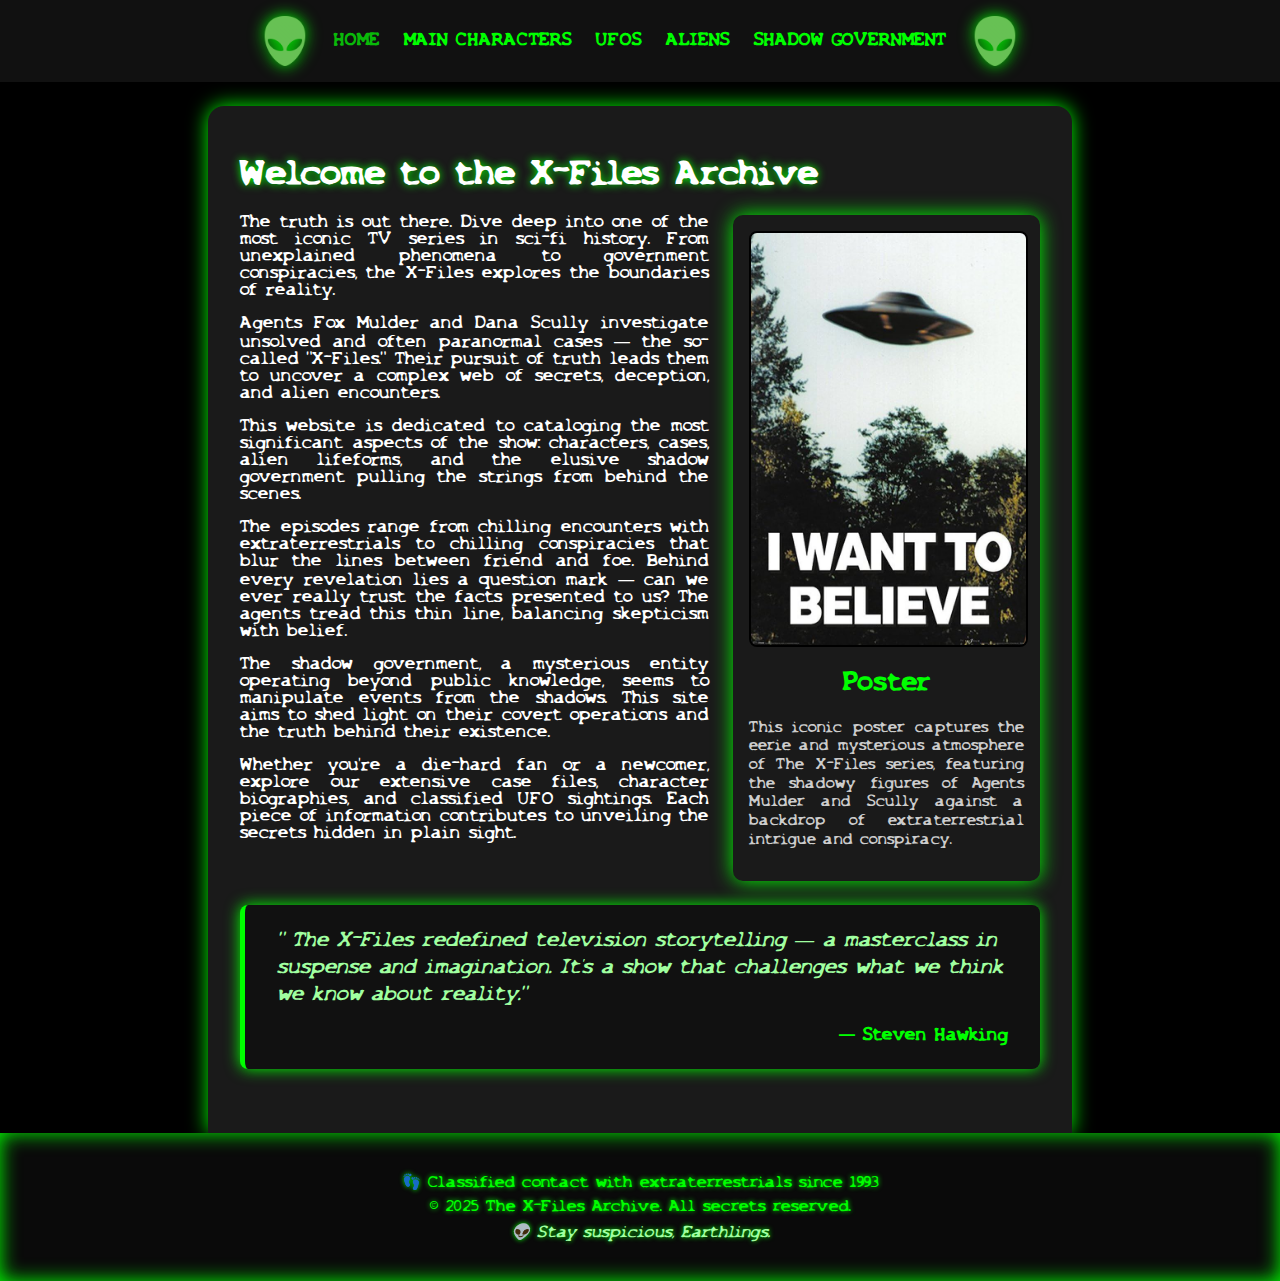
<file: index.html>
<!DOCTYPE html>
<html lang="en">

<head>
    <meta charset="UTF-8">
    <meta name="viewport" content="width=device-width, initial-scale=1.0">
    <title>X-akták</title>
    <link rel="stylesheet" href="style.css">
    <link rel="icon" href="assets/images/face.webp">

</head>

<body>
    <header>
        <nav>
            <ul>
                <img src="assets/images/face.webp" alt="Alien Left" class="alien-icon left" />
                <li><a href="index.html" class="active">Home</a></li>
                <li><a href="characters.html">Main Characters</a></li>
                <li><a href="ufos.html">UFOs</a></li>
                <li><a href="aliens.html">Aliens</a></li>
                <li><a href="shadow-government.html">Shadow Government</a></li>
                <img src="assets/images/face.webp" alt="Alien Left" class="alien-icon left" />
            </ul>
        </nav>
    </header>
    <main class="container">
        <h1>Welcome to the X-Files Archive</h1>

        <div class="card">
            <img src="assets/images/poster.jpg" alt="Fox Mulder" />
            <h2>Poster</h2>
            <p>This iconic poster captures the eerie and mysterious atmosphere of The X-Files series, featuring the
                shadowy figures of Agents Mulder and Scully against a backdrop of extraterrestrial intrigue and
                conspiracy.</p>
        </div>
        <p>
            The truth is out there. Dive deep into one of the most iconic TV series in sci-fi history. From unexplained
            phenomena to government conspiracies, the X-Files explores the boundaries of reality.
        </p>
        <p>
            Agents Fox Mulder and Dana Scully investigate unsolved and often paranormal cases — the so-called "X-Files."
            Their pursuit of truth leads them to uncover a complex web of secrets, deception, and alien encounters.
        </p>
        <p>
            This website is dedicated to cataloging the most significant aspects of the show: characters, cases, alien
            lifeforms, and the elusive shadow government pulling the strings from behind the scenes.
        </p>
        <p>
            The episodes range from chilling encounters with extraterrestrials to chilling conspiracies that blur the
            lines between friend and foe. Behind every revelation lies a question mark — can we ever really trust the
            facts presented to us? The agents tread this thin line, balancing skepticism with belief.
        </p>




        <p>
            The shadow government, a mysterious entity operating beyond public knowledge, seems to manipulate events
            from the shadows. This site aims to shed light on their covert operations and the truth behind their
            existence.
        </p>

        <p>
            Whether you're a die-hard fan or a newcomer, explore our extensive case files, character biographies, and
            classified UFO sightings. Each piece of information contributes to unveiling the secrets hidden in plain
            sight.
        </p>

        <section class="quote-section">
            <blockquote>
                " The X-Files redefined television storytelling — a masterclass in suspense and imagination. It’s a show
                that challenges what we think we know about reality."
            </blockquote>
            <cite>— Steven Hawking</cite>
        </section>


        
        
    </main>
    
    <footer class="site-footer">
        <div class="footer-content">
          <p>👣 Classified contact with extraterrestrials since 1993</p>
          <p>&copy; 2025 The X-Files Archive. All secrets reserved.</p>
          <p class="footer-credits">👽 Stay suspicious, Earthlings.</p>
        </div>
      </footer>


</body>

</html>
</file>
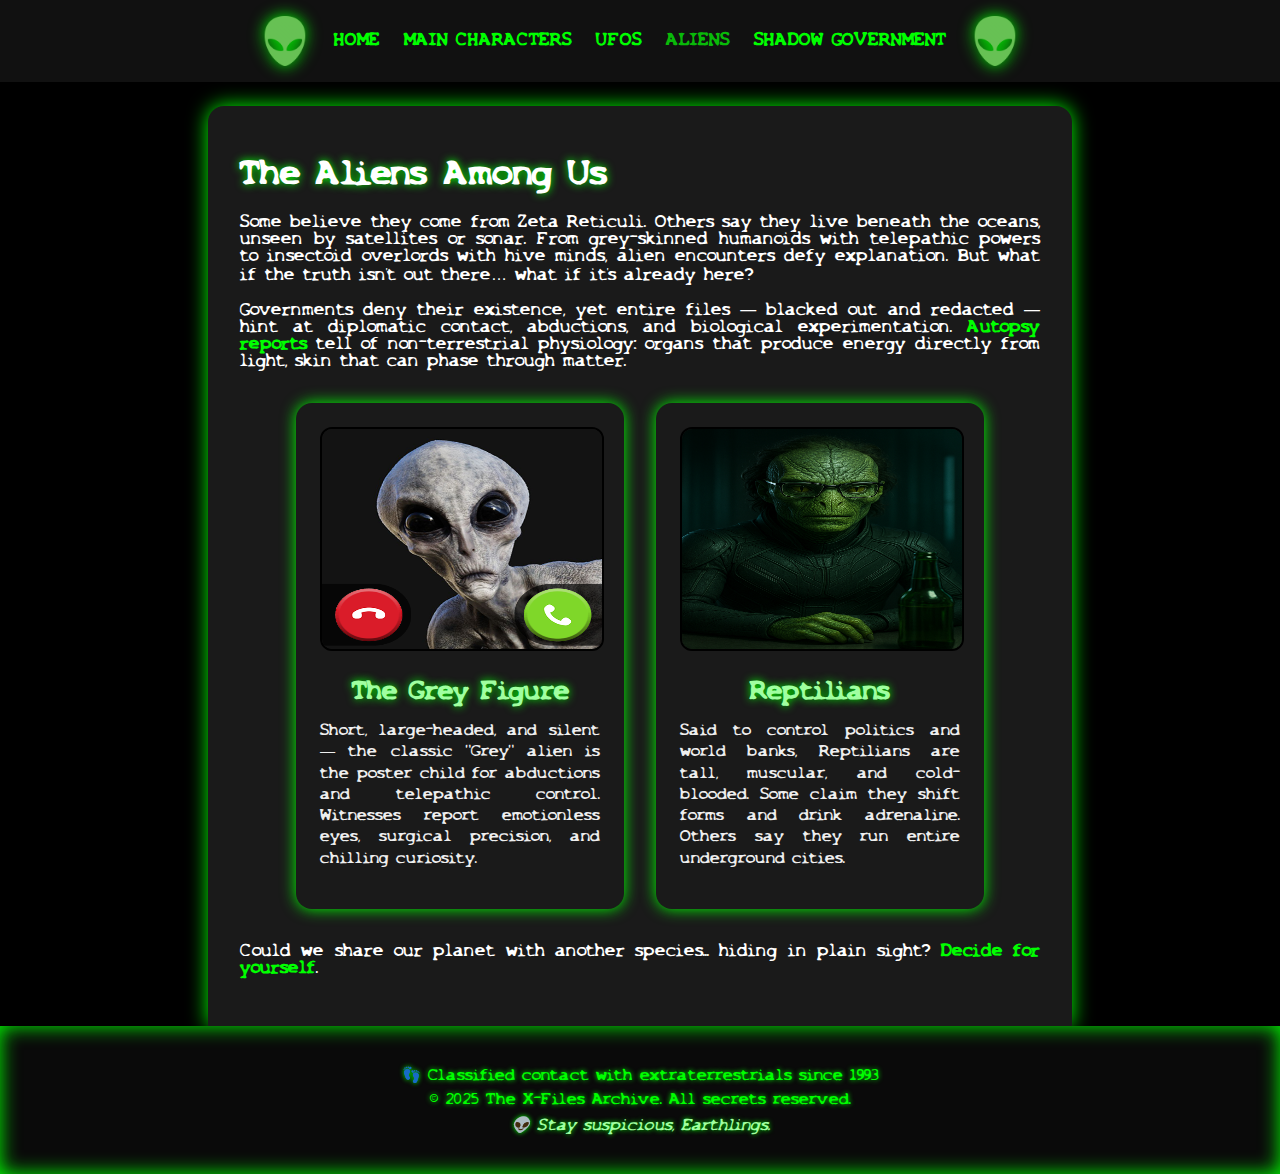
<file: aliens.html>
<!DOCTYPE html>
<html lang="en">

<head>
    <meta charset="UTF-8">
    <meta name="viewport" content="width=device-width, initial-scale=1.0">
    <title>X-akták</title>
    <link rel="stylesheet" href="style.css">
    <link rel="icon" href="assets/images/face.webp">

</head>

<body>
    <header>
        <nav>
            <ul>
                <img src="assets/images/face.webp" alt="Alien Left" class="alien-icon left" />
                <li><a href="index.html">Home</a></li>
                <li><a href="characters.html">Main Characters</a></li>
                <li><a href="ufos.html">UFOs</a></li>
                <li><a href="aliens.html" class="active">Aliens</a></li>
                <li><a href="shadow-government.html">Shadow Government</a></li>
                <img src="assets/images/face.webp" alt="Alien Left" class="alien-icon left" />
            </ul>
        </nav>
    </header>
    <main class="container">
        <h1>The Aliens Among Us</h1>

  <p>
    Some believe they come from Zeta Reticuli. Others say they live beneath the oceans, unseen by satellites or sonar. From grey-skinned humanoids with telepathic powers to insectoid overlords with hive minds, alien encounters defy explanation. But what if the truth isn’t out there… what if it’s already here?
  </p>

  <p>
    Governments deny their existence, yet entire files — blacked out and redacted — hint at diplomatic contact, abductions, and biological experimentation. <a href="https://hu.wikipedia.org/wiki/H%C3%BCll%C5%91k">Autopsy reports</a> tell of non-terrestrial physiology: organs that produce energy directly from light, skin that can phase through matter.
  </p>

  <div class="alien-cards">
    <div class="alien-card">
      <img src="assets/images/unnamed.png" alt="Grey Alien">
      <h2>The Grey Figure</h2>
      <p>
        Short, large-headed, and silent — the classic "Grey" alien is the poster child for abductions and telepathic control. Witnesses report emotionless eyes, surgical precision, and chilling curiosity.
      </p>
    </div>

    <div class="alien-card">
      <img src="assets/images/reptillian.png" alt="Reptilian Alien">
      <h2>Reptilians</h2>
      <p>
        Said to control politics and world banks, Reptilians are tall, muscular, and cold-blooded. Some claim they shift forms and drink adrenaline. Others say they run entire underground cities.
      </p>
    </div>
  </div>

  <p style="margin-top: 35px;">
    Could we share our planet with another species... hiding in plain sight? <a href="https://hu.wikipedia.org/wiki/H%C3%BCll%C5%91k">Decide for yourself</a>.
  </p>

        
        
    </main>
    
    <footer class="site-footer">
        <div class="footer-content">
          <p>👣 Classified contact with extraterrestrials since 1993</p>
          <p>&copy; 2025 The X-Files Archive. All secrets reserved.</p>
          <p class="footer-credits">👽 Stay suspicious, Earthlings.</p>
        </div>
      </footer>


</body>

</html>
</file>
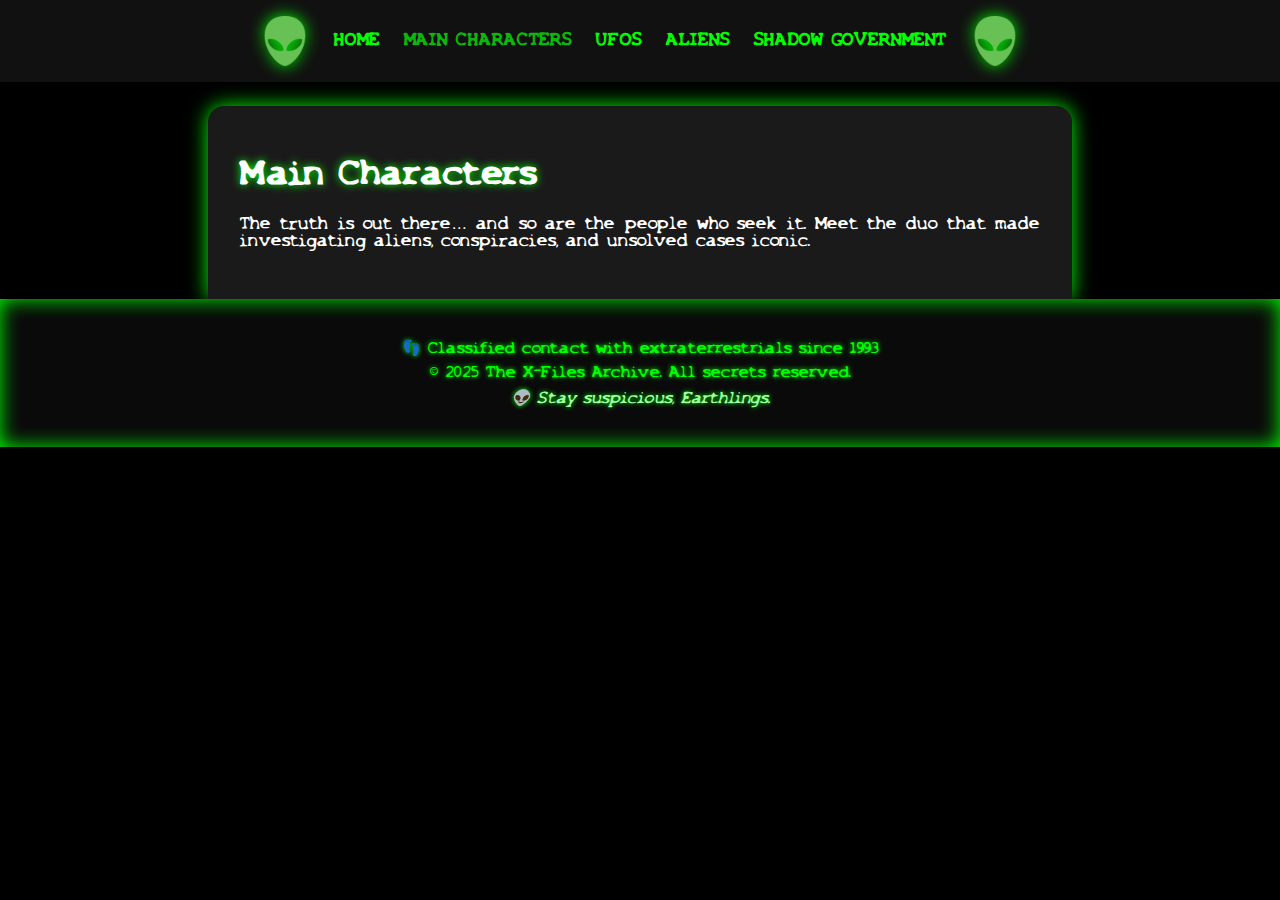
<file: characters.html>
<!DOCTYPE html>
<html lang="en">

<head>
    <meta charset="UTF-8">
    <meta name="viewport" content="width=device-width, initial-scale=1.0">
    <title>X-akták</title>
    <link rel="stylesheet" href="style.css">
    <link rel="icon" href="assets/images/face.webp">
</head>

<body>
    <header>
        <nav>
            <ul>
                <img src="assets/images/face.webp" alt="Alien Left" class="alien-icon left" />
                <li><a href="index.html" class="">Home</a></li>
                <li><a href="characters.html" class="active">Main Characters</a></li>
                <li><a href="ufos.html">UFOs</a></li>
                <li><a href="aliens.html">Aliens</a></li>
                <li><a href="shadow-government.html">Shadow Government</a></li>
                <img src="assets/images/face.webp" alt="Alien Left" class="alien-icon left" />
            </ul>
        </nav>
    </header>
    <main class="container">
            <h1>Main Characters</h1>
            <p>The truth is out there… and so are the people who seek it. Meet the duo that made investigating aliens, conspiracies, and unsolved cases iconic.</p>
          


        
        
    </main>
    
    <footer class="site-footer">
        <div class="footer-content">
          <p>👣 Classified contact with extraterrestrials since 1993</p>
          <p>&copy; 2025 The X-Files Archive. All secrets reserved.</p>
          <p class="footer-credits">👽 Stay suspicious, Earthlings.</p>
        </div>
      </footer>


</body>

</html>
</file>
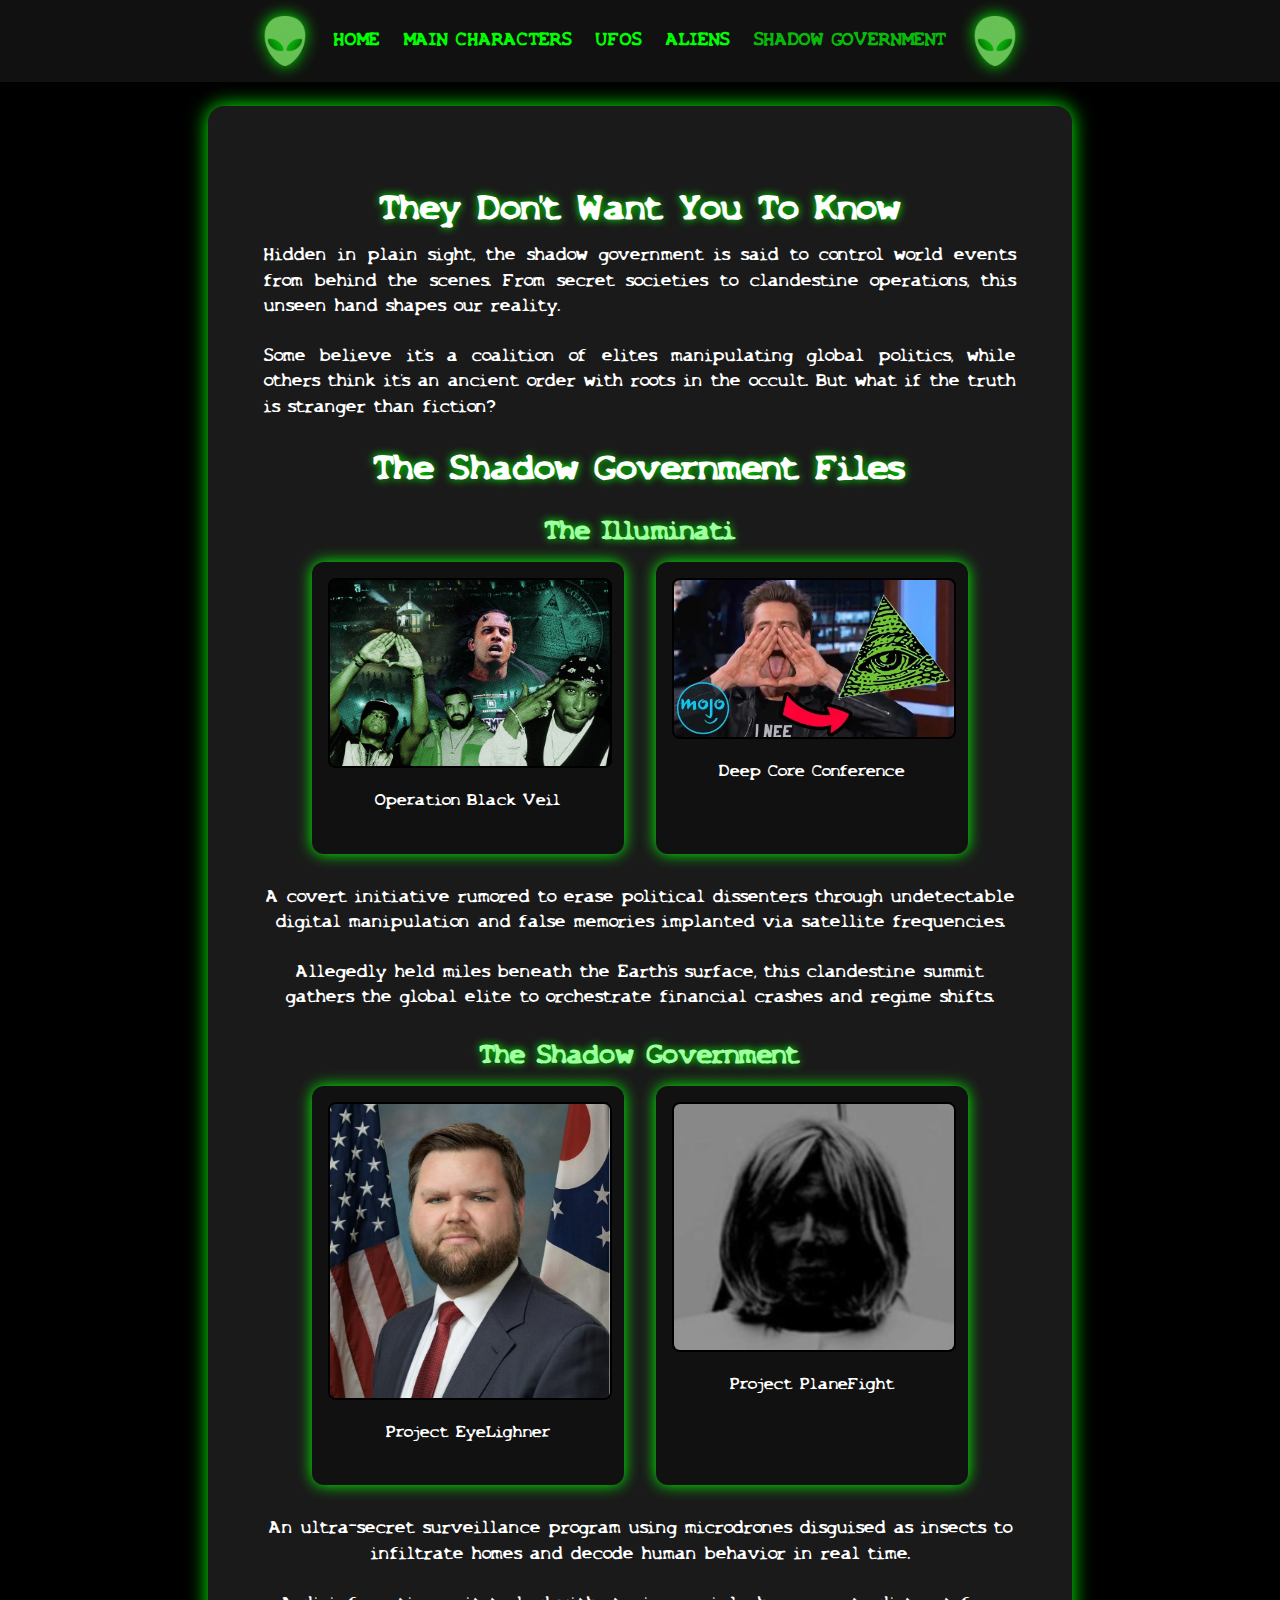
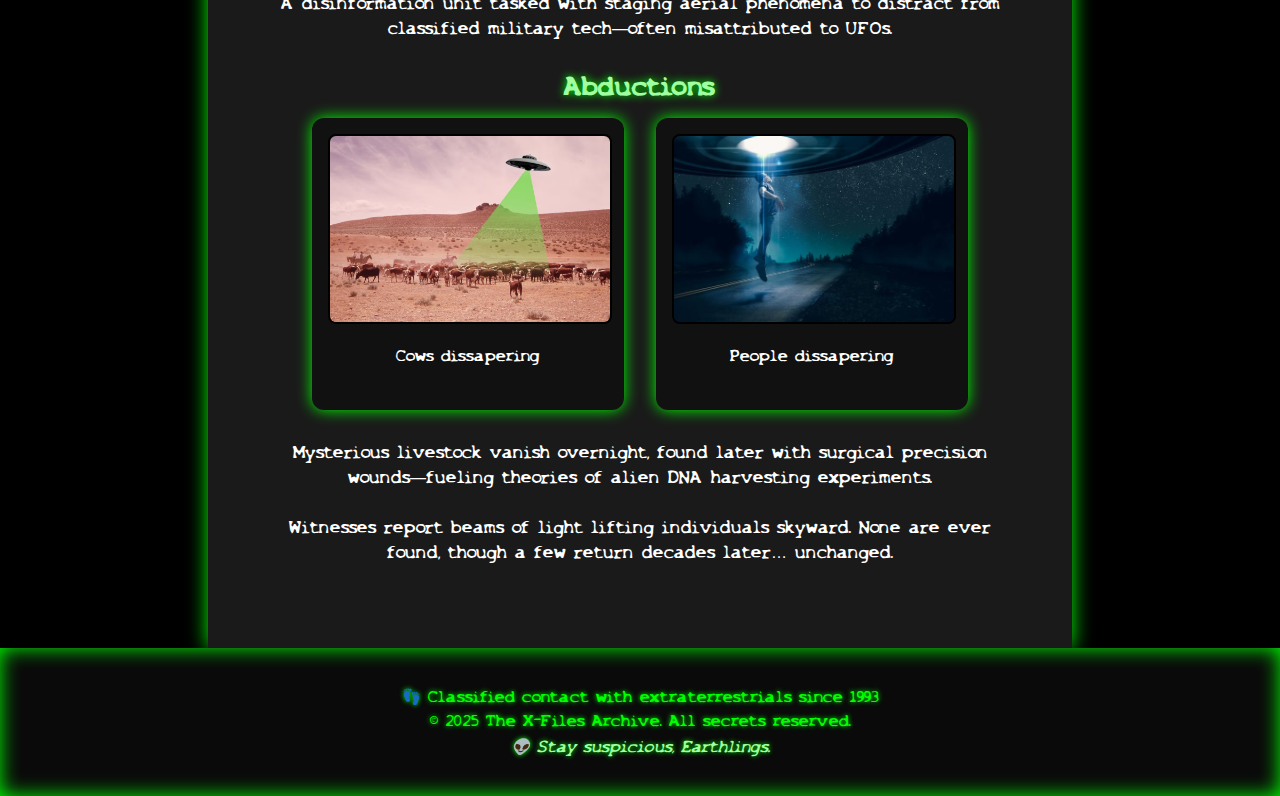
<file: shadow-government.html>
<!DOCTYPE html>
<html lang="en">

<head>
    <meta charset="UTF-8">
    <meta name="viewport" content="width=device-width, initial-scale=1.0">
    <title>X-akták</title>
    <link rel="stylesheet" href="style.css">
    <link rel="icon" href="assets/images/face.webp">

</head>

<body>
    <header>
        <nav>
            <ul>
                <img src="assets/images/face.webp" alt="Alien Left" class="alien-icon left" />
                <li><a href="index.html">Home</a></li>
                <li><a href="characters.html">Main Characters</a></li>
                <li><a href="ufos.html">UFOs</a></li>
                <li><a href="aliens.html">Aliens</a></li>
                <li><a href="shadow-government.html" class="active">Shadow Government</a></li>
                <img src="assets/images/face.webp" alt="Alien Left" class="alien-icon left" />
            </ul>
        </nav>
    </header>
    <main class="container">
        <div class="shadow-library">
            <h1>They Don't Want You To Know</h1>

            <p>
                Hidden in plain sight, the shadow government is said to control world events from behind the scenes.
                From
                secret societies to clandestine operations, this unseen hand shapes our reality.
            </p>

            <p>
                Some believe it’s a coalition of elites manipulating global politics, while others think it’s an ancient
                order with roots in the occult. But what if the truth is stranger than fiction?
            </p>


            <h1>The Shadow Government Files</h1>
            <div class="centered-text">
            <h2>The Illuminati</h2>
            <div class="gallery">
                <div class="gallery-item">
                    <img src="assets\images\conspiracies.webp" alt="Classified Document 1">
                    <p>Operation Black Veil</p>
                </div>
                <div class="gallery-item">
                    <img src="assets\images\Conspiracy.webp" alt="Hidden Council Meeting">
                    <p>Deep Core Conference</p>
                </div>

            </div>
            <p>A covert initiative rumored to erase political dissenters through undetectable digital manipulation and
                false memories implanted via satellite frequencies.</p>
            <p>Allegedly held miles beneath the Earth’s surface, this clandestine summit gathers the global elite to
                orchestrate financial crashes and regime shifts.</p>


            <h2>The Shadow Government</h2>
            <div class="gallery">

                <div class="gallery-item">
                    <img src="assets\images\vacne.png" alt="Secret Surveillance">
                    <p>Project EyeLighner</p>
                </div>
                <div class="gallery-item">
                    <img src="assets\images\mac.jpg" alt="Secret Surveillance">
                    <p>Project PlaneFight</p>
                </div>
            </div>
            <p>An ultra-secret surveillance program using microdrones disguised as insects to infiltrate homes and
                decode human behavior in real time.</p>
            <p>A disinformation unit tasked with staging aerial phenomena to distract from classified military
                tech—often misattributed to UFOs.</p>

            <h2>Abductions</h2>
            <div class="gallery">

                <div class="gallery-item">
                    <img src="assets\images\cow.avif" alt="Secret Surveillance">
                    <p>Cows dissapering</p>
                </div>
                <div class="gallery-item">
                    <img src="assets\images\floating.jpg" alt="Secret Surveillance">
                    <p>People dissapering</p>
                </div>
            </div>
            <p>Mysterious livestock vanish overnight, found later with surgical precision wounds—fueling theories of
                alien DNA harvesting experiments.</p>
            <p>Witnesses report beams of light lifting individuals skyward. None are ever found, though a few return
                decades later… unchanged.</p></div>

    </main>

    <footer class="site-footer">
        <div class="footer-content">
            <p>👣 Classified contact with extraterrestrials since 1993</p>
            <p>&copy; 2025 The X-Files Archive. All secrets reserved.</p>
            <p class="footer-credits">👽 Stay suspicious, Earthlings.</p>
        </div>
    </footer>


</body>

</html>
</file>
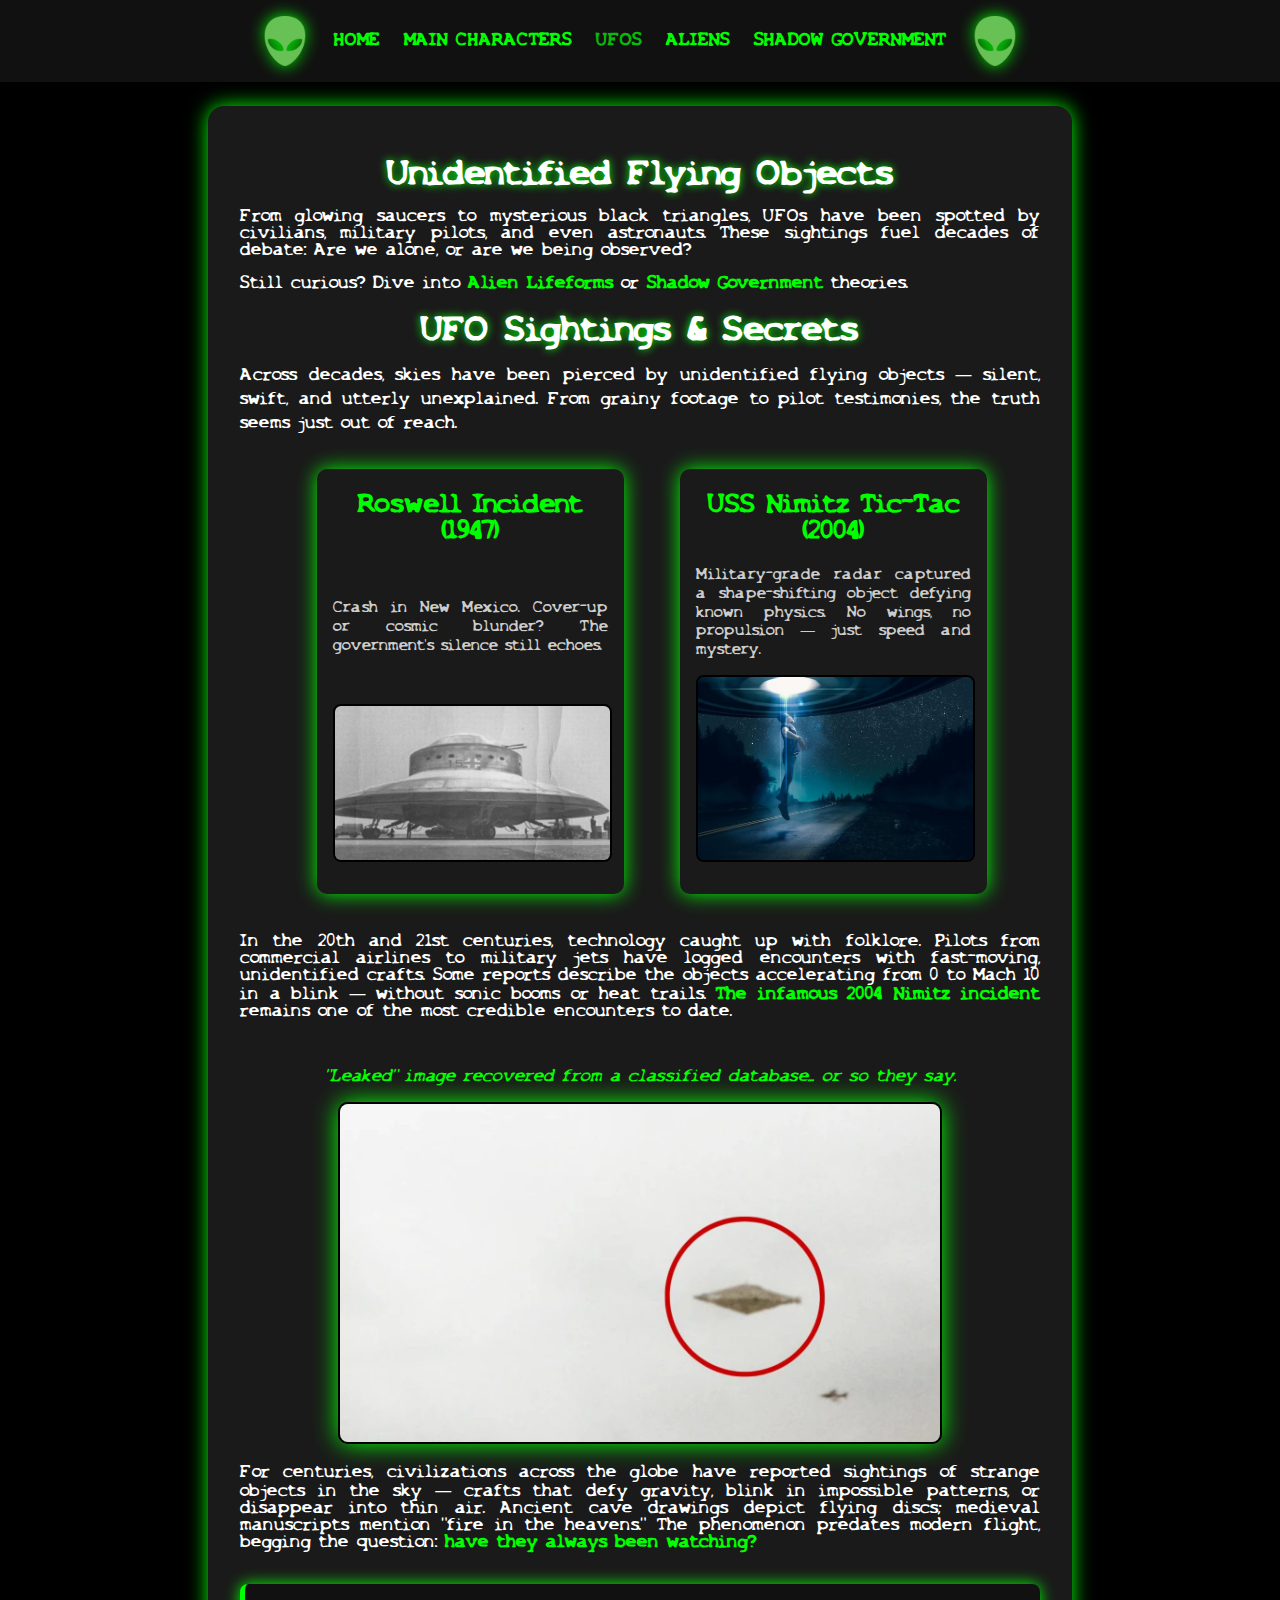
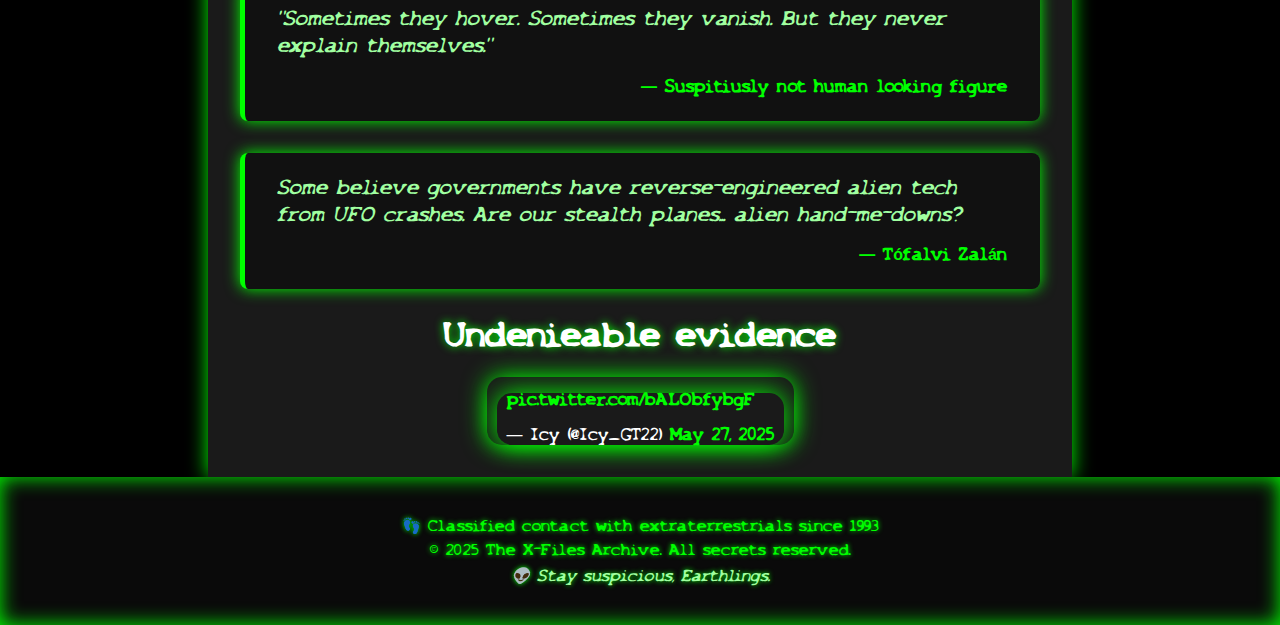
<file: ufos.html>
<!DOCTYPE html>
<html lang="en">

<head>
    <meta charset="UTF-8">
    <meta name="viewport" content="width=device-width, initial-scale=1.0">
    <title>X-akták</title>
    <link rel="stylesheet" href="style.css">
    <link rel="icon" href="assets/images/face.webp">
</head>

<body>
    <header>
        <nav>
            <ul>
                <img src="assets/images/face.webp" alt="Alien Left" class="alien-icon left" />
                <li><a href="index.html" class="">Home</a></li>
                <li><a href="characters.html" class="">Main Characters</a></li>
                <li><a href="ufos.html" class="active">UFOs</a></li>
                <li><a href="aliens.html">Aliens</a></li>
                <li><a href="shadow-government.html">Shadow Government</a></li>
                <img src="assets/images/face.webp" alt="Alien Left" class="alien-icon left" />
            </ul>
        </nav>
    </header>
    <main class="container">
        <h1 class="page-title">Unidentified Flying Objects</h1>
        <p>
            From glowing saucers to mysterious black triangles, UFOs have been spotted by civilians, military pilots,
            and even astronauts. These sightings fuel decades of debate: Are we alone, or are we being observed?
        </p>
        <p>Still curious? Dive into <a href="aliens.html">Alien Lifeforms</a> or <a href="shadow-government.html">Shadow
                Government</a> theories.</p>




        <h1 class="page-title">UFO Sightings & Secrets</h1>
        <p class="intro">
            Across decades, skies have been pierced by unidentified flying objects — silent, swift, and utterly
            unexplained. From grainy footage to pilot testimonies, the truth seems just out of reach.
        </p>

        <div class="character-cards card-wrapper">
            <div class="card">
                <h2>Roswell Incident (1947)</h2>
                <p>Crash in New Mexico. Cover-up or cosmic blunder? The government's silence still echoes.</p>
                <img src="assets/images/german.webp" alt="">
            </div>
            <div class="card">
                <h2>USS Nimitz Tic-Tac (2004)</h2>
                <p>Military-grade radar captured a shape-shifting object defying known physics. No wings, no propulsion
                    —
                    just speed and mystery.</p>
                <img src="assets/images/floating.jpg" alt="">
            </div>
        </div>

        
<p>
    In the 20th and 21st centuries, technology caught up with folklore. Pilots from commercial airlines to military jets have logged encounters with fast-moving, unidentified crafts. Some reports describe the objects accelerating from 0 to Mach 10 in a blink — without sonic booms or heat trails. <a href="https://en.wikipedia.org/wiki/Pentagon_UFO_videos">The infamous 2004 Nimitz incident</a> remains one of the most credible encounters to date.
  </p>

        <div class="top-secret cb">
            <p class="caption" style="text-align: center;">"Leaked" image recovered from a classified database... or so
                they say.</p>
            <img src="assets/images/top.webp" alt="Top Secret UFO Photo">
        </div>
        <p>
            For centuries, civilizations across the globe have reported sightings of strange objects in the sky — crafts
            that defy gravity, blink in impossible patterns, or disappear into thin air. Ancient cave drawings depict
            flying discs; medieval manuscripts mention "fire in the heavens." The phenomenon predates modern flight,
            begging the question: <a href="https://en.wikipedia.org/wiki/Pentagon_UFO_videos">have they always been watching?</a>
        </p>

        <div class="quote-section">
            <blockquote>
                "Sometimes they hover. Sometimes they vanish. But they never explain themselves."
            </blockquote>
            <cite>— Suspitiusly not human looking figure</cite>
        </div>





        <div class="quote-section">
            <blockquote>
                Some believe governments have reverse-engineered alien tech from UFO crashes. Are our stealth planes...
                alien hand-me-downs?
            </blockquote>
            <cite>— Tófalvi Zalán</cite>
        </div>

<h1 style="text-align: center;">Undenieable evidence</h1>

        <div class="top-secret cb tw">
            <div class="asd">

                <blockquote  class="twitter-tweet asd" data-media-max-width="560"><p lang="qme" dir="ltr"> <a href="https://t.co/bALObfybgF">pic.twitter.com/bALObfybgF</a></p>&mdash; Icy (@Icy_GT22) <a href="https://twitter.com/Icy_GT22/status/1927409567446540599?ref_src=twsrc%5Etfw">May 27, 2025</a></blockquote> <script async src="https://platform.twitter.com/widgets.js" charset="utf-8"></script>
        </div>
    </div>


<!-- 
    .tw{
        display: flex;
        justify-content: center; /* Horizontal centering */
        margin: 0;
        border-radius: 10px;
       
      }
      .asd{
        align-items: center; 
        box-shadow: 0 0 25px #0f0;
        border-radius: 15px;
        padding-left: 10px;
        padding-right: 10px;
        margin: 0;
      } -->



    </main>

    <footer class="site-footer cb">
        <div class="footer-content">
            <p>👣 Classified contact with extraterrestrials since 1993</p>
            <p>&copy; 2025 The X-Files Archive. All secrets reserved.</p>
            <p class="footer-credits">👽 Stay suspicious, Earthlings.</p>
        </div>
    </footer>


</body>

</html>
</file>
<file: style.css>
@font-face {
  font-family: "XFilesFont";
  src: url("assets/font/x-files.ttf") format("truetype");
  font-weight: normal;
  font-style: normal;
}
body {
  font-family: "XFilesFont", Comic-Sans-MS, sans-serif, Comic-Sans-MS;
  background-color: black;
}

header {
  background-color: #111;
  padding: 1rem;
  margin: -8px;
}
header .header-inner {
  display: flex;
  align-items: center;
  justify-content: space-between;
  max-width: 1000px;
  margin: 0 auto;
  padding: 0 1rem;
}
header nav ul {
  list-style: none;
  display: flex;
  gap: 1.5rem;
  justify-content: center;
  margin: 0;
  padding: 0;
  align-items: center;
}
header nav a {
  color: #0f0;
  text-decoration: none;
  font-family: "XFilesFont", Comic-Sans-MS, sans-serif;
  text-transform: uppercase;
}
header nav a.active {
  color: hsl(120, 91%, 38%);
}
header .alien-icon {
  width: 50px;
  height: auto;
  filter: drop-shadow(0 0 8px #0f0);
  display: block;
  object-fit: contain;
}
header .alien-icon.left {
  transform: scaleX(-1);
}

.container {
  max-width: 800px;
  margin: 2rem auto;
  padding: 2rem;
  background-color: #1a1a1a;
  border-radius: 16px 16px 0 0;
  box-shadow: 0 0 20px #0f0;
  color: white;
}
.container p {
  text-align: justify;
}

.card {
  background-color: #1a1a1a;
  border-radius: 10px;
  box-shadow: 0 0 20px #0f0;
  max-width: 275px;
  padding: 1rem;
  text-align: center;
  color: #ccc;
  font-family: "XFilesFont", Comic-Sans-MS, sans-serif;
  margin: 0 0 1.5rem 1.5rem;
  float: right;
}
.card img {
  width: 100%;
  border-radius: 8px;
  border: 2px solid #000;
  margin-bottom: 1rem;
}
.card h2 {
  margin: 0.5rem 0;
  color: #0f0;
}
.card p {
  font-size: 0.9rem;
  line-height: 1.3;
}

.quote-section {
  clear: both;
  background-color: #111;
  border-left: 5px solid #0f0;
  padding: 1.5rem 2rem;
  margin: 2rem 0;
  font-style: italic;
  color: #a0ffa0;
  box-shadow: 0 0 15px #0f0;
  border-radius: 8px;
}
.quote-section blockquote {
  margin: 0 0 1rem 0;
  font-size: 1.2rem;
  line-height: 1.4;
}
.quote-section .card::after {
  content: "";
  display: table;
  clear: both;
}
.quote-section cite {
  display: block;
  text-align: right;
  font-style: normal;
  font-weight: bold;
  color: #0f0;
  font-family: "XFilesFont", Comic-Sans-MS, sans-serif;
}

.site-footer {
  background-color: #0a0a0a;
  padding: 2rem 1rem;
  margin: -8px;
  margin-top: -2rem;
  text-align: center;
  color: #0f0;
  font-family: "XFilesFont", Comic-Sans-MS, sans-serif;
  box-shadow: 0 0 20px #0f0 inset;
}
.site-footer .footer-content {
  max-width: 800px;
  margin: 0 auto;
}
.site-footer .footer-content p {
  margin: 0.5rem 0;
  font-size: 0.95rem;
  text-shadow: 0 0 5px #0f0;
}
.site-footer .footer-content .footer-credits {
  font-style: italic;
  color: #a0ffa0;
}

@keyframes spin {
  from {
    transform: rotate(0deg);
  }
  to {
    transform: rotate(360deg);
  }
}
.alien-icon {
  width: 50px;
  height: auto;
  filter: drop-shadow(0 0 8px #0f0);
  display: block;
  object-fit: contain;
  transition: transform 0.6s ease;
}
.alien-icon.left {
  transform: scaleX(-1);
}
.alien-icon:hover {
  animation: spin 0.6s linear;
}

@keyframes bounce {
  0%, 100% {
    transform: translateY(0);
  }
  50% {
    transform: translateY(-10px);
  }
}
.card img {
  transition: transform 0.3s ease-in-out;
  animation: none;
}
.card img:hover {
  animation: bounce 0.6s ease;
}

.fun-facts {
  background-color: #141414;
  border-left: 4px solid #0f0;
  padding: 2rem;
  margin-top: 2rem;
  box-shadow: 0 0 30px black;
  color: #bfffbf;
  border-radius: 8px;
  clear: both;
}
.fun-facts h2 {
  color: #0f0;
  font-family: "XFilesFont", sans-serif;
  margin-bottom: 1rem;
}
.fun-facts ul {
  list-style: disc;
  padding-left: 2rem;
}
.fun-facts ul li {
  margin-bottom: 1rem;
  line-height: 1.5;
  font-style: italic;
}
.fun-facts ul li::marker {
  color: #0f0;
}

.card-wrapper {
  display: flex;
  justify-content: center;
  gap: 2rem;
  flex-wrap: wrap;
  margin-top: 2rem;
}

.card {
  flex: 1;
  min-height: 100%;
  display: flex;
  flex-direction: column;
  justify-content: space-between;
}

.w-70 {
  width: 70%;
  margin: 25px auto;
}

.cb {
  clear: both;
}

.page-title {
  text-align: center;
  color: #0f0;
  font-size: 2rem;
  text-shadow: 0 0 10px #0f0;
  margin-bottom: 1rem;
}

.intro {
  color: white;
  text-align: center;
  margin-bottom: 2rem;
  line-height: 1.5;
}

.ufo-cards {
  display: flex;
  gap: 2rem;
  justify-content: center;
  flex-wrap: wrap;
}

.ufo-card {
  background-color: #1a1a1a;
  padding: 1.5rem;
  border-radius: 10px;
  box-shadow: 0 0 20px #0f0;
  color: #0f0;
  width: 300px;
  transition: transform 0.3s ease, box-shadow 0.3s ease;
}
.ufo-card:hover {
  transform: translateY(-5px);
}
.ufo-card h2 {
  color: #0f0;
  margin-bottom: 0.5rem;
}
.ufo-card p {
  line-height: 1.4;
}

.top-secret {
  margin-top: 3rem;
  text-align: center;
}
.top-secret img {
  width: 80%;
  max-width: 600px;
  border: 2px solid black;
  box-shadow: 0 0 25px #0f0;
  border-radius: 10px;
  transition: transform 0.4s ease;
}
.top-secret img:hover {
  transform: scale(1.05) rotate(1deg);
}
.top-secret .caption {
  color: #0f0;
  margin-top: 0.5rem;
  font-style: italic;
}

a {
  color: #00ff00;
  text-decoration: none;
  font-weight: bold;
  position: relative;
  transition: color 0.3s ease;
}
a::after {
  content: "";
  position: absolute;
  left: 0;
  bottom: -2px;
  width: 100%;
  height: 2px;
  background: #00ff00;
  transform: scaleX(0);
  transform-origin: right;
  transition: transform 0.3s ease;
}
a:hover::after {
  transform: scaleX(1);
  transform-origin: left;
}

.alien-cards {
  display: flex;
  justify-content: center;
  gap: 2rem;
  margin-top: 2rem;
  flex-wrap: wrap;
}

.alien-card {
  background-color: #1a1a1a;
  box-shadow: 0 0 15px #0f0;
  border-radius: 16px;
  padding: 1.5rem;
  text-align: center;
  max-width: 280px;
  color: #eee;
  transition: transform 0.3s ease, box-shadow 0.3s ease;
}
.alien-card:hover {
  transform: scale(1.05);
  box-shadow: 0 0 25px #0f0;
}
.alien-card img {
  width: 100%;
  max-height: 220px;
  margin-bottom: 1rem;
  border: 2px solid black;
  border-radius: 12px;
  animation: float 2s ease-in-out infinite alternate;
}
.alien-card h2 {
  font-family: "XFilesFont", sans-serif;
  color: #a0ffa0;
  margin: 0.5rem 0;
  text-shadow: 0 0 8px #0f0;
}
.alien-card p {
  font-size: 0.95rem;
  line-height: 1.4;
}

@keyframes float {
  0% {
    transform: translateY(0px);
  }
  100% {
    transform: translateY(-6px);
  }
}
.shadow-library {
  padding: 1.5rem;
  font-family: "XFilesFont", sans-serif;
}
.shadow-library h1, .shadow-library h2 {
  text-align: center;
  text-shadow: 0 0 8px #0f0;
  margin: 2rem 0 1rem;
}
.shadow-library h1 {
  font-size: 2rem;
}
.shadow-library h2 {
  font-size: 1.5rem;
  color: #a0ffa0;
}
.shadow-library p {
  text-align: justify;
  max-width: 800px;
  margin: 0 auto 1.5rem;
  line-height: 1.6;
}
.shadow-library .gallery {
  display: flex;
  flex-wrap: wrap;
  justify-content: center;
  gap: 2rem;
  margin-bottom: 2rem;
}
.shadow-library .gallery-item {
  background-color: #111;
  border-radius: 12px;
  padding: 1rem;
  width: 280px;
  box-shadow: 0 0 15px #0f0;
  text-align: center;
  transition: transform 0.3s ease, box-shadow 0.3s ease;
}
.shadow-library .gallery-item:hover {
  transform: scale(1.05);
  box-shadow: 0 0 30px #0f0;
}
.shadow-library .gallery-item img {
  width: 100%;
  height: auto;
  border-radius: 8px;
  border: 2px solid black;
  margin-bottom: 1rem;
  transition: transform 0.3s ease-in-out;
}
.shadow-library .gallery-item p {
  font-size: 0.95rem;
}

.centered-text p {
  text-align: center;
}

h1 {
  color: white !important;
  text-shadow: 0 0 8px #0f0 !important;
}

.tw{
  display: flex;
  justify-content: center; /* Horizontal centering */
  margin: 0;
  border-radius: 10px;
 
}
.asd{
  align-items: center; 
  box-shadow: 0 0 25px #0f0;
  border-radius: 15px;
  padding-left: 10px;
  padding-right: 10px;
  margin: 0;
}
/*# sourceMappingURL=style.css.map */
</file>
